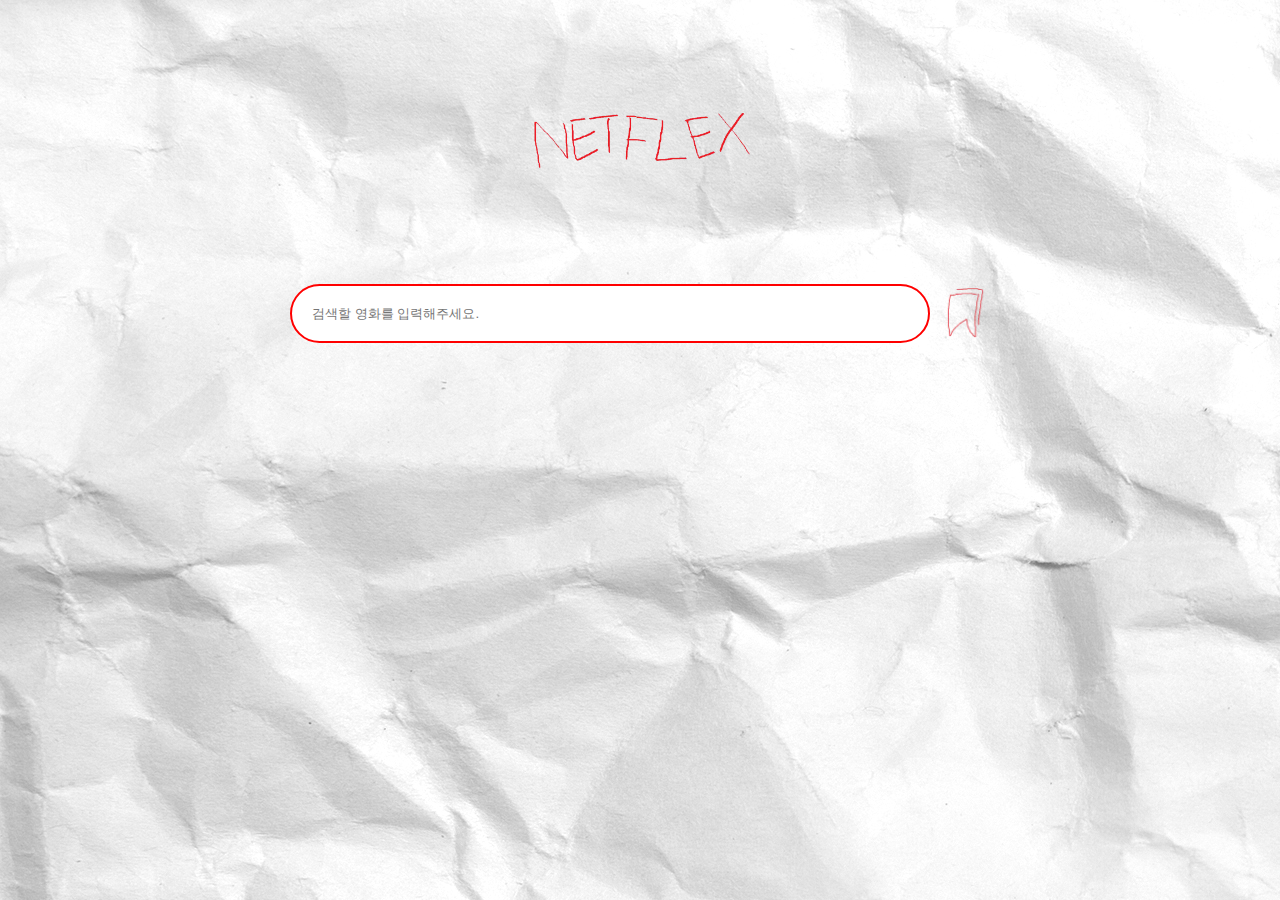
<file: index.html>
<!DOCTYPE html>
<html lang="en">
<head>
    <meta charset="UTF-8">
    <meta name="viewport" content="width=device-width, initial-scale=1.0">
    <title>NetFlex</title>
    <link rel="stylesheet" href="./css/style.css">
</head>
<body>
    <div id="wrap">
        <header>
            <h1><img src="./img/mainLogo.png" alt="로고_이미지"/></h1>
            <div class="nav">
                <input id='search' type='search' value="" placeholder="검색할 영화를 입력해주세요.">
                <button class="bookMark"><img src="./img/logo.png" alt=""/></button>
            </div>
        </header>
        <main></main>
        <footer></footer>
    </div>
    <div class="modalWrap hide">
        <div class="modal">
        </div>
        <div class="movieInfoWrap">
            <div class="movieInfoCard"></div>
            <button class="bookMarkAddDel">북마크 추가</button>
        </div>
    </div>
</body>

<script src="./js/movie.js"></script>
</html>
</file>
<file: css/style.css>
/*################ 초기값 설정 #############*/	
*{margin:0;padding:0;}
body{margin:0; padding:0; background-color:#eee;
background-image:url('.././img/bg.jpg')
}
li{list-style-type:none;}
a:link,a:visited{text-decoration:none;}
a:hover,a:focus{text-decoration:none;}
img{border:none;}

/* header */
header{
    padding:100px 0;
    text-align:center;
}

h1{
    padding-bottom:100px;
}
h1 img{width:20%;}

#search{
    width:50%;
    border-radius:50px;
    display:inline-block;
    border:2px solid red;
    padding:20px;
}   



/* main grid style */
main {
    display: grid;
    grid-template-columns: repeat(6, 200px);
    justify-items: center;
    justify-content: center;
    text-align:center;
    gap:20px;
}

.nav{
    display:flex;
    justify-content: center;
}

main .movieCard {
    overflow:hidden;
    background-color:#e7e7e7;
    border-radius:50px;
    box-shadow: 10px 5px 5px #ccc;
    gap:50px;
}

.bookMark{
    border:none;
    background-color: transparent;
}

button img{
    margin-left:10px;
    width:50px;
}

.moviePoster {
    overflow:hidden;
    height:250px;
}

main h3{
    padding-top:10px;
}

main p{
    padding-bottom:10px;
}



/* modal style */
.modalWrap{
    width:100%;
    height:100%;
    
}

.hide{
    display:none;
}

.modal {
    top:0;
    width:100%;
    height:100%;
    position:fixed;
    background-color:rgb(0,0,0,0.5);
    z-index:1;
}
.movieInfoWrap{
    width:30%;
    border-radius:50px;
    padding:3%;
    background-color:#fff;
    position:fixed;
    top:50%;
    left:50%;
    transform:translate(-50%,-50%);
    z-index:9999;
    background-image:url('../img/bg.jpg')
    
}
.movieInfoWrap .img{
    text-align:center;
    overflow:hidden;
}

.movieInfoWrap h3{
    padding:30px 0;
}
.movieInfoWrap .img img{
    width:50%;
    border-radius:50px;
}

.movieInfoWrap .text{
    text-align:left;
    height:100px;
    overflow:auto;
    overflow-x:hidden;
}

.movieInfoWrap p {
    padding-top:10px;
}

.movieInfoWrap button {
    background-color:#777;
    color:#fff;
    margin-top:30px;
    padding:10px 0;
    width:100%;
    border:none;
    border-radius:50px;
}

.movieInfoWrap button:hover{
    background-color:#aaa;
    color:#000;
}
</file>
